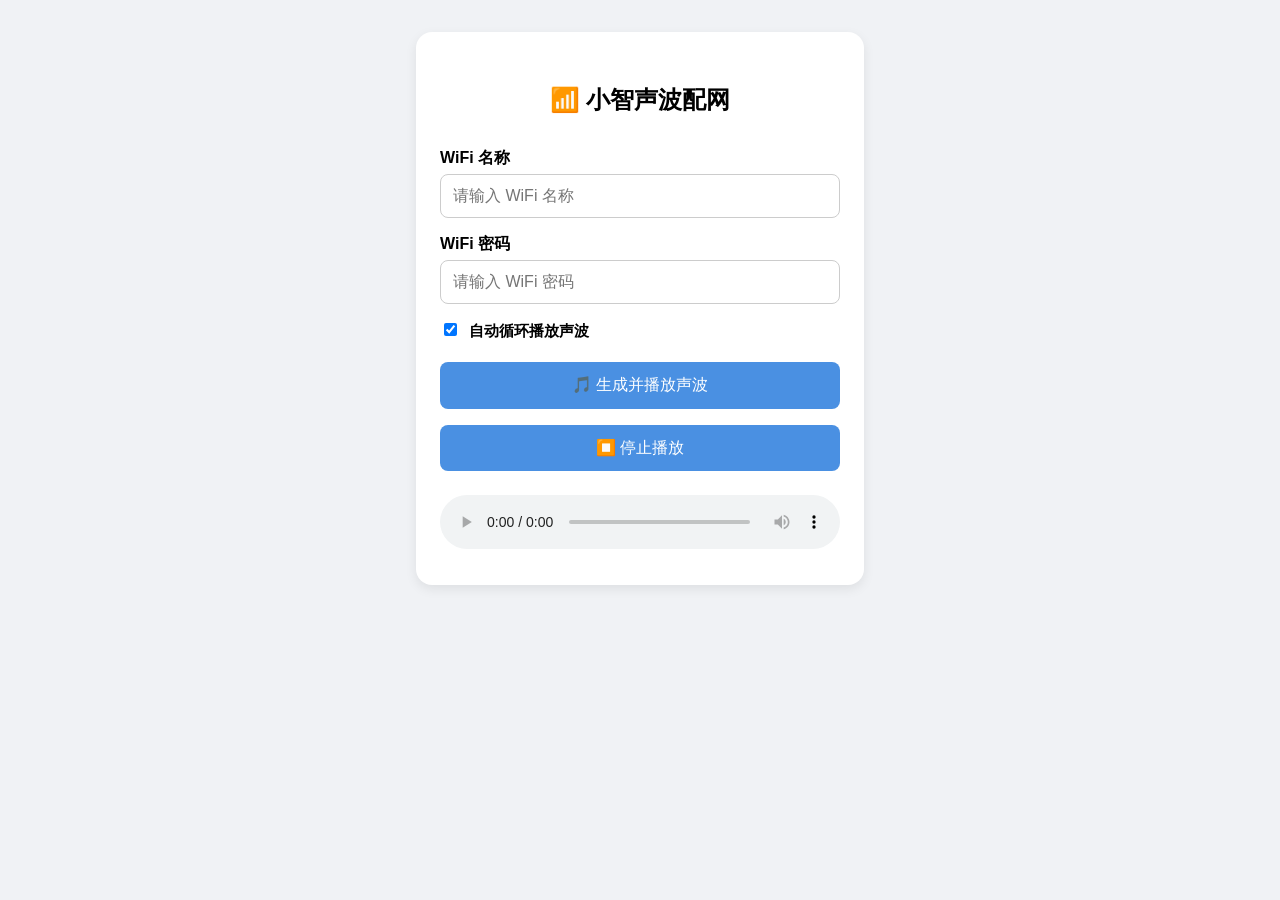
<file: firmware/scripts/sonic_wifi_config.html>
<!DOCTYPE html>
<html lang="zh">
<head>
  <meta charset="UTF-8" />
  <title>小智声波配网</title>
  <meta name="viewport" content="width=device-width, initial-scale=1.0" />
  <style>
    body {
      font-family: "Segoe UI", "PingFang SC", sans-serif;
      background: #f0f2f5;
      margin: 0;
      padding: 2rem 1rem;
      display: flex;
      justify-content: center;
    }
    .card {
      background: #fff;
      padding: 2rem 1.5rem;
      border-radius: 16px;
      box-shadow: 0 4px 12px rgba(0, 0, 0, 0.08);
      max-width: 400px;
      width: 100%;
    }
    h2 {
      text-align: center;
      margin-bottom: 2rem;
    }
    label {
      font-weight: bold;
      display: block;
      margin: 1rem 0 0.3rem;
    }
    input[type="text"],
    input[type="password"] {
      width: 100%;
      padding: 0.75rem;
      font-size: 1rem;
      border-radius: 8px;
      border: 1px solid #ccc;
      box-sizing: border-box;
    }
    input[type="checkbox"] {
      margin-right: 0.5rem;
    }
    .checkbox-container {
      margin-top: 1rem;
      font-size: 0.95rem;
    }
    button {
      width: 100%;
      margin-top: 1rem;
      padding: 0.8rem;
      font-size: 1rem;
      border: none;
      border-radius: 8px;
      background-color: #4a90e2;
      color: #fff;
      cursor: pointer;
      transition: background-color 0.2s;
    }
    button:hover {
      background-color: #357ab8;
    }
    button:active {
      background-color: #2f6ea2;
    }
    audio {
      margin-top: 1.5rem;
      width: 100%;
      outline: none;
    }
  </style>
</head>
<body>
  <div class="card">
    <h2>📶 小智声波配网</h2>
    <label for="ssid">WiFi 名称</label>
    <input id="ssid" type="text" value="" placeholder="请输入 WiFi 名称" />

    <label for="pwd">WiFi 密码</label>
    <input id="pwd" type="password" value="" placeholder="请输入 WiFi 密码" />

    <div class="checkbox-container">
      <label><input type="checkbox" id="loopCheck" checked /> 自动循环播放声波</label>
    </div>

    <button onclick="generate()">🎵 生成并播放声波</button>
    <button onclick="stopPlay()">⏹️ 停止播放</button>
    <audio id="player" controls></audio>
  </div>

  <script>
    const MARK = 1800;
    const SPACE = 1500;
    const SAMPLE_RATE = 44100;
    const BIT_RATE = 100;
    const START_BYTES = [0x01, 0x02];
    const END_BYTES = [0x03, 0x04];
    let loopTimer = null;

    function checksum(data) {
      return data.reduce((sum, b) => (sum + b) & 0xff, 0);
    }

    function toBits(byte) {
      const bits = [];
      for (let i = 7; i >= 0; i--) bits.push((byte >> i) & 1);
      return bits;
    }

    function afskModulate(bits) {
      const samplesPerBit = SAMPLE_RATE / BIT_RATE;
      const totalSamples = Math.floor(bits.length * samplesPerBit);
      const buffer = new Float32Array(totalSamples);
      for (let i = 0; i < bits.length; i++) {
        const freq = bits[i] ? MARK : SPACE;
        for (let j = 0; j < samplesPerBit; j++) {
          const t = (i * samplesPerBit + j) / SAMPLE_RATE;
          buffer[i * samplesPerBit + j] = Math.sin(2 * Math.PI * freq * t);
        }
      }
      return buffer;
    }

    function floatTo16BitPCM(floatSamples) {
      const buffer = new Uint8Array(floatSamples.length * 2);
      for (let i = 0; i < floatSamples.length; i++) {
        const s = Math.max(-1, Math.min(1, floatSamples[i]));
        const val = s < 0 ? s * 0x8000 : s * 0x7fff;
        buffer[i * 2] = val & 0xff;
        buffer[i * 2 + 1] = (val >> 8) & 0xff;
      }
      return buffer;
    }

    function buildWav(pcm) {
      const wavHeader = new Uint8Array(44);
      const dataLen = pcm.length;
      const fileLen = 36 + dataLen;

      const writeStr = (offset, str) => {
        for (let i = 0; i < str.length; i++) wavHeader[offset + i] = str.charCodeAt(i);
      };
      const write32 = (offset, value) => {
        wavHeader[offset] = value & 0xff;
        wavHeader[offset + 1] = (value >> 8) & 0xff;
        wavHeader[offset + 2] = (value >> 16) & 0xff;
        wavHeader[offset + 3] = (value >> 24) & 0xff;
      };
      const write16 = (offset, value) => {
        wavHeader[offset] = value & 0xff;
        wavHeader[offset + 1] = (value >> 8) & 0xff;
      };

      writeStr(0, 'RIFF');
      write32(4, fileLen);
      writeStr(8, 'WAVE');
      writeStr(12, 'fmt ');
      write32(16, 16);
      write16(20, 1);
      write16(22, 1);
      write32(24, SAMPLE_RATE);
      write32(28, SAMPLE_RATE * 2);
      write16(32, 2);
      write16(34, 16);
      writeStr(36, 'data');
      write32(40, dataLen);

      return new Blob([wavHeader, pcm], { type: 'audio/wav' });
    }

    function generate() {
      stopPlay();
      const ssid = document.getElementById('ssid').value.trim();
      const pwd = document.getElementById('pwd').value.trim();
      const dataStr = ssid + '\n' + pwd;
      const textBytes = Array.from(new TextEncoder().encode(dataStr));
      const fullBytes = [...START_BYTES, ...textBytes, checksum(textBytes), ...END_BYTES];

      let bits = [];
      fullBytes.forEach((b) => (bits = bits.concat(toBits(b))));

      const floatBuf = afskModulate(bits);
      const pcmBuf = floatTo16BitPCM(floatBuf);
      const wavBlob = buildWav(pcmBuf);

      const audio = document.getElementById('player');
      audio.src = URL.createObjectURL(wavBlob);
      audio.load();
      audio.play();

      // 修改了这里：使用 'ended' 事件来实现循环播放
      if (document.getElementById('loopCheck').checked) {
        audio.onended = function() {
          audio.currentTime = 0;  // 从头开始
          audio.play();           // 重新播放
        };
      }
    }

    function stopPlay() {
      const audio = document.getElementById('player');
      audio.pause();
      audio.onended = null;  // 清除事件监听
    }
  </script>
</body>
</html>
</file>
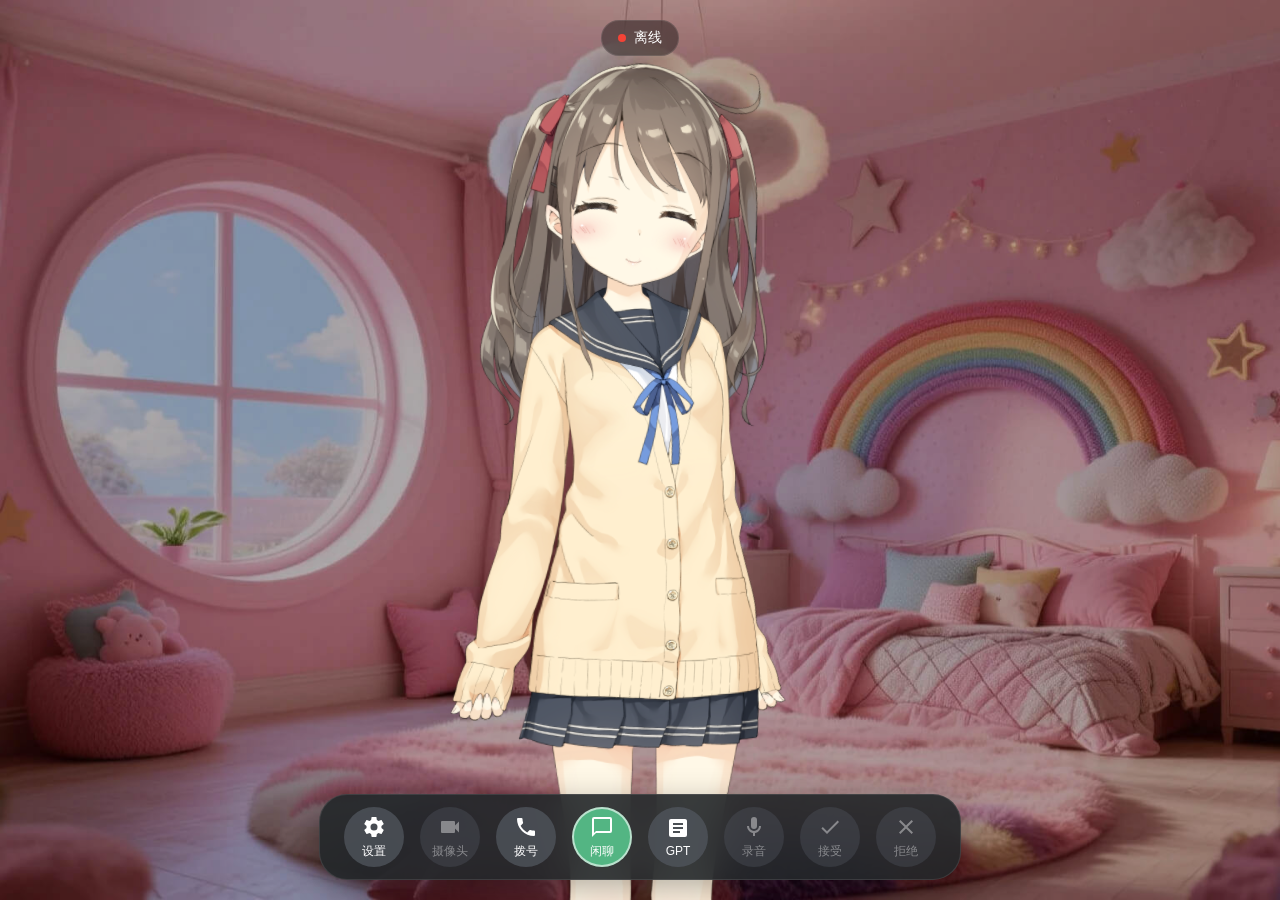
<file: server/test/test_page.html>
<!DOCTYPE html>
<html lang="zh-CN">

<head>
    <meta charset="UTF-8">
    <meta name="viewport" content="width=device-width, initial-scale=1.0">
    <title>小智服务器测试页面</title>
    <link rel="stylesheet" href="css/test_page.css?v=0422">
    <script>
        // 检测是否使用file://协议打开
        if (window.location.protocol === 'file:') {
            document.addEventListener('DOMContentLoaded', function () {
                // 创建背景模糊遮罩
                const overlayDiv = document.createElement('div');
                overlayDiv.className = 'file-protocol-overlay';
                document.body.appendChild(overlayDiv);

                // 创建警告框
                const warningDiv = document.createElement('div');
                warningDiv.id = 'fileProtocolWarning';
                warningDiv.innerHTML = `
                    <h2>⚠️ 警告：请使用HTTP服务器打开此页面</h2>
                    <p>您当前使用的是本地文件方式打开页面（file://协议），这可能导致页面功能异常。</p>
                    <p>您可以使用nginx映射启动测试页面，也可以请按照以下步骤使用python启动测试http服务：</p>
                    <ol>
                        <li>打开命令行终端</li>
                        <li>命令行进入到 xiaozhi-server/test 目录</li>
                        <li>执行以下命令启动HTTP服务器：</li>
                    </ol>
                    <pre>python -m http.server 8006</pre>
                    <p>然后在浏览器中访问：<strong>http://localhost:8006/test_page.html</strong></p>
                `;
                document.body.appendChild(warningDiv);
            });
        }
    </script>
</head>

<body>
    <!-- 背景容器 -->
    <div class="background-container" id="backgroundContainer">
        <div class="background-overlay"></div>
    </div>

    <!-- 主容器 -->
    <div class="container">

        <!-- 摄像头显示区域（可拖动） -->
        <div class="camera-container" id="cameraContainer">
            <video id="cameraVideo" autoplay playsinline muted></video>
            <div class="camera-switch-mask" id="cameraSwitchMask">
                <div class="camera-switch-container">
                    <!-- 摄像头切换按钮 -->
                    <div class="camera-switch" id="cameraSwitch">
                        <svg class="btn-icon" viewBox="0 0 1024 1024" version="1.1" xmlns="http://www.w3.org/2000/svg" p-id="7319" width="32" height="32"><path d="M722.1 530.3c0-44.9-13.8-86.5-37.2-120.9-0.3-0.6-0.6-1.2-0.9-1.7-2.9-4.2-6.1-8.1-9.2-12-0.4-0.5-0.7-1-1.1-1.5-21.4-26.3-48.3-46.7-78.7-59.9-0.8-0.4-1.7-0.8-2.5-1.2-4.9-2-9.8-3.8-14.9-5.5-1.8-0.6-3.6-1.3-5.4-1.8-4.4-1.3-8.8-2.4-13.3-3.5-2.5-0.6-4.9-1.2-7.4-1.7-1.2-0.2-2.4-0.6-3.6-0.8-3.3-0.6-6.7-0.8-10-1.3-2.3-0.3-4.6-0.7-6.9-0.9-5.6-0.5-11.2-0.8-16.7-0.9-1 0-2-0.1-3-0.1-0.2 0-0.3 0.1-0.5 0.1-42.8 0-84.6 13.1-120.4 38.6-11.5 8.1-14.2 24.1-6.2 35.7 8 11.6 23.8 14.4 35.2 6.3 27.7-19.7 60-29.6 93.1-29.3 4.8 0 9.5 0.3 14.1 0.7 1.4 0.2 2.8 0.4 4.3 0.5 3.8 0.5 7.6 1 11.3 1.8 1.6 0.3 3.3 0.8 4.9 1.1 3.7 0.8 7.3 1.7 10.9 2.8 1.1 0.4 2.2 0.8 3.4 1.2 4.1 1.3 8.1 2.8 12 4.5 0.4 0.2 0.8 0.4 1.2 0.5 23.6 10.3 44.3 26.1 60.4 45.9 0.1 0.1 0.2 0.3 0.3 0.4 22.7 28 36.4 63.9 36.4 102.9h-42.2L697 632.9l67.5-102.6h-42.4z m-119 133c-27.9 19.8-60.5 29.7-93.9 29.3-4.4-0.1-8.8-0.3-13.1-0.7-1.8-0.2-3.5-0.5-5.3-0.7-3.4-0.5-6.8-0.9-10.1-1.6-2-0.4-4-0.9-6.1-1.4-3.3-0.8-6.5-1.5-9.7-2.5-1.5-0.5-3-1-4.6-1.5-3.7-1.2-7.3-2.5-10.8-4-0.8-0.3-1.6-0.7-2.4-1.1-4.1-1.9-8.2-3.8-12.2-6l-0.6-0.3c-13.4-7.5-25.7-16.8-36.4-27.7-0.2-0.2-0.3-0.4-0.5-0.6-3.3-3.4-6.5-6.9-9.5-10.7-0.6-0.8-1.3-1.6-1.9-2.5-21.9-27.8-35.1-63-35.1-101.2h42.2l-67.5-102.6-67.5 102.6h42.2c0 45 13.9 86.7 37.3 121.1 0.3 0.5 0.5 1 0.8 1.5 2.4 3.5 5.1 6.8 7.7 10.1 1 1.3 1.9 2.6 2.9 3.8 3.9 4.7 7.9 9.2 12.1 13.5 0.4 0.4 0.8 0.9 1.2 1.3 14.1 14.3 30.1 26.4 47.4 36 0.5 0.3 0.9 0.6 1.4 0.8 5 2.7 10.1 5.2 15.3 7.5l3.9 1.8c4.4 1.9 9 3.5 13.6 5.1 2.2 0.7 4.4 1.5 6.6 2.2 4 1.2 8.1 2.2 12.3 3.2 2.8 0.7 5.5 1.4 8.3 1.9 1.2 0.3 2.3 0.6 3.4 0.8 3.9 0.7 7.8 1.1 11.8 1.6l4.2 0.6c7 0.7 14.1 1.2 21.1 1.2 42.9 0 84.7-13.3 120.6-38.8 11.4-8.2 14.2-24.1 6.2-35.8-8-11.5-23.8-14.3-35.3-6.2z m271.3-421.6H763c-26.5 0-82.9-119.7-112.5-119.7H370.6c-29.6 0-85.9 119.7-112.4 119.7H147.5c-46.3 0-83.9 40.2-83.9 89.7v478.8c0 49.6 37.6 89.8 83.9 89.8h726.9c46.3 0 83.9-40.1 83.9-89.8V331.4c0-49.5-37.6-89.7-83.9-89.7z m28 538.6c0 33.1-25 59.8-55.9 59.8h-671c-30.9 0-55.9-26.8-55.9-59.8V361.4c0-33 25-59.8 55.9-59.8h111.2c25.8 0 82-119.7 111.6-119.7h223.2c29.5 0 85.6 119.7 111.5 119.7h113.5c30.9 0 55.9 26.8 55.9 59.8v418.9z" p-id="7320" fill="#ffffff"></path></svg>
                    </div>
                </div>
            </div>
        </div>

        <!-- 连接状态指示器 - 页面顶部中部 -->
        <div class="connection-status-top">
            <div class="status-indicator">
                <span class="status-dot status-disconnected"></span>
                <span id="connectionStatus">离线</span>
            </div>
        </div>

        <!-- 模型加载提示 -->
        <div class="model-container">
            <div class="model-loading" id="modelLoading">
                <div class="loading-char-float">
                    <div class="main-char">
                        <span>模</span><span>型</span><span>加</span><span>载</span><span>中</span><span>✨</span>
                    </div>
                    <div class="shadow-char">模型加载中✨</div>
                </div>
            </div>
        </div>

        <!-- Live2D Canvas 容器 -->
        <canvas id="live2d-stage"></canvas>

        <!-- 聊天消息流（弹幕样式） -->
        <div class="chat-container">
            <div class="chat-stream" id="chatStream">
                <!-- 聊天消息将动态插入这里 -->
            </div>
            <div class="chat-ipt" id="chatIpt">
                <input type="text" id="messageInput" autocomplete="off" placeholder="输入消息，按Enter发送">
            </div>
        </div>

        <!-- 底部控制栏 -->
        <div class="control-bar">
            <button class="control-btn" id="settingsBtn" title="设置">
                <svg class="btn-icon" viewBox="0 0 24 24" fill="currentColor">
                    <path
                        d="M12 15.5A3.5 3.5 0 0 1 8.5 12A3.5 3.5 0 0 1 12 8.5A3.5 3.5 0 0 1 15.5 12A3.5 3.5 0 0 1 12 15.5M19.43 12.97C19.47 12.65 19.5 12.33 19.5 12C19.5 11.67 19.47 11.34 19.43 11L21.54 9.37C21.73 9.22 21.78 8.95 21.66 8.73L19.66 5.27C19.54 5.05 19.27 4.96 19.05 5.05L16.56 6.05C16.04 5.66 15.5 5.32 14.87 5.07L14.5 2.42C14.46 2.18 14.25 2 14 2H10C9.75 2 9.54 2.18 9.5 2.42L9.13 5.07C8.5 5.32 7.96 5.66 7.44 6.05L4.95 5.05C4.73 4.96 4.46 5.05 4.34 5.27L2.34 8.73C2.22 8.95 2.27 9.22 2.46 9.37L4.57 11C4.53 11.34 4.5 11.67 4.5 12C4.5 12.33 4.53 12.65 4.57 12.97L2.46 14.63C2.27 14.78 2.22 15.05 2.34 15.27L4.34 18.73C4.46 18.95 4.73 19.03 4.95 18.95L7.44 17.94C7.96 18.34 8.5 18.68 9.13 18.93L9.5 21.58C9.54 21.82 9.75 22 10 22H14C14.25 22 14.46 21.82 14.5 21.58L14.87 18.93C15.5 18.68 16.04 18.34 16.56 17.94L19.05 18.95C19.27 19.03 19.54 18.95 19.66 18.73L21.66 15.27C21.78 15.05 21.73 14.78 21.54 14.63L19.43 12.97Z" />
                </svg>
                <span class="btn-text">设置</span>
            </button>

            <button class="control-btn" id="cameraBtn" title="请先连接服务器" disabled>
                <svg class="btn-icon" viewBox="0 0 24 24" fill="currentColor">
                    <path
                        d="M17,10.5V7A1,1 0 0,0 16,6H4A1,1 0 0,0 3,7V17A1,1 0 0,0 4,18H16A1,1 0 0,0 17,17V13.5L21,17.5V6.5L17,10.5Z" />
                </svg>
                <span class="btn-text">摄像头</span>
            </button>

            <button class="control-btn dial-btn" id="dialBtn" title="拨号">
                <svg class="btn-icon" viewBox="0 0 24 24" fill="currentColor">
                    <path
                        d="M6.62,10.79C8.06,13.62 10.38,15.94 13.21,17.38L15.41,15.18C15.69,14.9 16.08,14.82 16.43,14.93C17.55,15.3 18.75,15.5 20,15.5A1,1 0 0,1 21,16.5V20A1,1 0 0,1 20,21A17,17 0 0,1 3,4A1,1 0 0,1 4,3H7.5A1,1 0 0,1 8.5,4C8.5,5.25 8.7,6.45 9.07,7.57C9.18,7.92 9.1,8.31 8.82,8.59L6.62,10.79Z" />
                </svg>
                <span class="btn-text">拨号</span>
            </button>

            <!-- 模式切换按钮 -->
            <button class="control-btn mode-btn mode-active" id="chatModeBtn" title="闲聊模式（JoyInside）">
                <svg class="btn-icon" viewBox="0 0 24 24" fill="currentColor">
                    <path d="M20,2H4A2,2 0 0,0 2,4V22L6,18H20A2,2 0 0,0 22,16V4A2,2 0 0,0 20,2M20,16H6L4,18V4H20" />
                </svg>
                <span class="btn-text">闲聊</span>
            </button>

            <button class="control-btn mode-btn" id="taskModeBtn" title="任务模式（GPT）">
                <svg class="btn-icon" viewBox="0 0 24 24" fill="currentColor">
                    <path d="M14,17H7V15H14M17,13H7V11H17M17,9H7V7H17M19,3H5C3.89,3 3,3.89 3,5V19A2,2 0 0,0 5,21H19A2,2 0 0,0 21,19V5C21,3.89 20.1,3 19,3Z" />
                </svg>
                <span class="btn-text">GPT</span>
            </button>

            <button class="control-btn" id="recordBtn" title="开始录音" disabled>
                <svg class="btn-icon" viewBox="0 0 24 24" fill="currentColor">
                    <path
                        d="M12,2A3,3 0 0,1 15,5V11A3,3 0 0,1 12,14A3,3 0 0,1 9,11V5A3,3 0 0,1 12,2M19,11C19,14.53 16.39,17.44 13,17.93V21H11V17.93C7.61,17.44 5,14.53 5,11H7A5,5 0 0,0 12,16A5,5 0 0,0 17,11H19Z" />
                </svg>
                <span class="btn-text">录音</span>
            </button>

            <button class="control-btn" id="acceptBtn" title="请先连接服务器" disabled>
                <svg class="btn-icon" viewBox="0 0 24 24" fill="currentColor">
                    <path d="M9,16.17L4.83,12L3.41,13.41L9,19L21,7L19.59,5.59L9,16.17Z" />
                </svg>
                <span class="btn-text">接受</span>
            </button>

            <button class="control-btn" id="rejectBtn" title="请先连接服务器" disabled>
                <svg class="btn-icon" viewBox="0 0 24 24" fill="currentColor">
                    <path d="M19,6.41L17.59,5L12,10.59L6.41,5L5,6.41L10.59,12L5,17.59L6.41,19L12,13.41L17.59,19L19,17.59L13.41,12L19,6.41Z" />
                </svg>
                <span class="btn-text">拒绝</span>
            </button>
        </div>
    </div>

    <!-- 设置弹窗 -->
    <div class="modal" id="settingsModal">
        <div class="modal-content settings-modal">
            <div class="modal-header">
                <h2>设置</h2>
                <button class="close-btn" id="closeSettingsBtn">&times;</button>
            </div>
            <div class="modal-body">
                <div class="settings-tabs">
                    <button class="tab-btn active" data-tab="device">设备配置</button>
                    <button class="tab-btn" data-tab="mcp">MCP工具</button>
                    <button class="tab-btn" data-tab="other">数字人皮肤</button>
                </div>

                <div class="tab-content active" id="deviceTab">
                    <!-- 设备配置面板 -->
                    <div class="config-panel">
                        <div class="control-panel">
                            <div class="config-row">
                                <div class="config-item">
                                    <label for="deviceMac">设备MAC:</label>
                                    <input type="text" id="deviceMac" placeholder="device-id">
                                </div>
                            </div>
                            <div class="config-row">
                                <div class="config-item">
                                    <label for="clientId">客户端ID:</label>
                                    <input type="text" id="clientId" value="web_test_client" placeholder="client-id">
                                </div>
                                <div class="config-item">
                                    <label for="deviceName">设备名称:</label>
                                    <input type="text" id="deviceName" value="Web测试设备" maxlength="50"
                                        placeholder="deviceName">
                                </div>
                            </div>
                        </div>
                    </div>

                    <!-- 连接信息面板 -->
                    <div class="connection-controls">
                        <div class="input-group">
                            <label for="otaUrl">OTA服务器地址:</label>
                            <input type="text" id="otaUrl" value="http://127.0.0.1:8003/xiaozhi/ota/"
                                placeholder="OTA服务器地址，如：http://127.0.0.1:8003/xiaozhi/ota/" />
                        </div>
                        <div class="input-group">
                            <label for="serverUrl">WebSocket服务器地址:</label>
                            <input type="text" id="serverUrl" value="" readonly disabled
                                placeholder="填写OTA地址后，点击拨号按钮自动连接" />
                        </div>
                        <div class="input-group">
                            <label for="visionUrl">视觉分析地址:</label>
                            <input type="text" id="visionUrl" value="" readonly disabled placeholder="成功建立ws连接后自动获取" />
                        </div>
                    </div>
                </div>

                <div class="tab-content" id="mcpTab">
                    <!-- MCP 工具管理区域 -->
                    <div class="mcp-tools-container">
                        <div class="mcp-tools-header">
                            <h3>MCP 工具管理</h3>
                        </div>
                        <div class="mcp-tools-panel" id="mcpToolsPanel">
                            <div class="mcp-tools-list" id="mcpToolsContainer">
                                <!-- 工具列表将动态插入这里 -->
                            </div>
                            <div class="mcp-actions">
                                <button class="btn-primary" id="addMcpToolBtn">
                                    ➕ 添加新工具
                                </button>
                            </div>
                        </div>
                    </div>
                </div>

                <div class="tab-content" id="otherTab">
                    <div class="other-settings-panel">
                        <div class="control-panel">
                            <div class="config-row">
                                <div class="config-item">
                                    <label>选择模型:</label>
                                    <select id="live2dModelSelect" class="model-select">
                                        <option value="hiyori_pro_zh">hiyori (春日)</option>
                                        <option value="natori_pro_zh">natori (名取)</option>
                                    </select>
                                </div>
                            </div>
                            <div class="config-row">
                                <div class="config-item">
                                    <label></label>
                                    <button class="background-btn" id="backgroundBtn" title="切换背景">
                                        <svg class="btn-icon" viewBox="0 0 24 24" fill="currentColor">
                                            <path
                                                d="M12,18A6,6 0 0,1 6,12C6,11 6.25,10.03 6.7,9.2L5.24,7.74C4.46,8.97 4,10.43 4,12A8,8 0 0,0 12,20V23L16,19L12,15V18M12,4V1L8,5L12,9V6A6,6 0 0,1 18,12C18,13 17.75,13.97 17.3,14.8L18.76,16.26C19.54,15.03 20,13.57 20,12A8,8 0 0,0 12,4Z" />
                                        </svg>
                                        <span class="btn-text">切换背景</span>
                                    </button>
                                </div>
                            </div>
                        </div>
                    </div>
                </div>
            </div>
        </div>
    </div>

    <!-- MCP 工具编辑模态框 -->
    <div id="mcpToolModal" class="modal">
        <div class="modal-content">
            <div class="modal-header">
                <h2 id="mcpModalTitle">添加工具</h2>
                <button class="close-btn" id="closeMcpModalBtn">&times;</button>
            </div>
            <div class="modal-body">
                <div id="mcpErrorContainer"></div>
                <form id="mcpToolForm">
                    <div class="input-group">
                        <label for="mcpToolName">工具名称 *</label>
                        <input type="text" id="mcpToolName" placeholder="例如: self.get_device_status" required>
                    </div>
                    <div class="input-group">
                        <label for="mcpToolDescription">工具描述 *</label>
                        <textarea id="mcpToolDescription" placeholder="详细描述工具的功能和使用场景..." required></textarea>
                    </div>
                    <div class="input-group">
                        <div class="input-group-header">
                            <label>输入参数</label>
                            <button type="button" class="properties-btn-primary" id="addMcpPropertyBtn">
                                ➕ 添加参数
                            </button>
                        </div>
                        <div class="properties-container">
                            <div class="mcp-empty-state" id="mcpEmptyState">
                                暂无参数，点击上方按钮添加参数
                            </div>
                            <div class="mcp-properties-list" id="mcpPropertiesContainer">
                            </div>
                        </div>
                    </div>
                    <div class="input-group">
                        <label for="mcpMockResponse">
                            模拟返回结果 (JSON 格式，可选)
                            <span style="font-size: 12px; color: #999; font-weight: normal;">- 留空则返回默认成功消息</span>
                        </label>
                        <textarea id="mcpMockResponse" placeholder='{"success": true, "data": "执行成功"}'></textarea>
                    </div>
                    <div class="modal-actions">
                        <button type="button" class="btn-secondary" id="cancelMcpBtn">取消</button>
                        <button type="submit" class="btn-primary">保存</button>
                    </div>
                </form>
            </div>
        </div>
    </div>

    <!-- 参数编辑模态框 -->
    <div id="mcpPropertyModal" class="modal">
        <div class="modal-content property-modal">
            <div class="modal-header">
                <h2 id="mcpPropertyModalTitle">编辑参数</h2>
                <button class="close-btn" id="closeMcpPropertyModalBtn">&times;</button>
            </div>
            <div class="modal-body">
                <form id="mcpPropertyForm">
                    <input type="hidden" id="mcpPropertyIndex" value="-1">
                    <div class="input-group">
                        <label for="mcpPropertyName">参数名称 *</label>
                        <input type="text" id="mcpPropertyName" placeholder="例如: param_1" required>
                    </div>
                    <div class="input-group">
                        <label for="mcpPropertyType">数据类型 *</label>
                        <select id="mcpPropertyType" class="model-select" required>
                            <option value="string">字符串</option>
                            <option value="integer">整数</option>
                            <option value="number">数字</option>
                            <option value="boolean">布尔值</option>
                            <option value="array">数组</option>
                            <option value="object">对象</option>
                        </select>
                    </div>
                    <div class="input-group" id="mcpPropertyRangeGroup" style="display: none;">
                        <div class="config-row">
                            <div class="config-item">
                                <label for="mcpPropertyMinimum">最小值</label>
                                <input type="number" id="mcpPropertyMinimum" placeholder="可选">
                            </div>
                            <div class="config-item">
                                <label for="mcpPropertyMaximum">最大值</label>
                                <input type="number" id="mcpPropertyMaximum" placeholder="可选">
                            </div>
                        </div>
                    </div>
                    <div class="input-group">
                        <label for="mcpPropertyDescription">参数描述</label>
                        <input type="text" id="mcpPropertyDescription" placeholder="可选">
                    </div>
                    <div class="input-group">
                        <label class="mcp-checkbox-label">
                            <input type="checkbox" id="mcpPropertyRequired">
                            必填参数
                        </label>
                    </div>
                    <div class="modal-actions">
                        <button type="button" class="btn-secondary" id="cancelMcpPropertyBtn">取消</button>
                        <button type="submit" class="btn-primary">保存</button>
                    </div>
                </form>
            </div>
        </div>
    </div>

    <!-- 背景加载 -->
    <script src="js/ui/background-load.js?v=0422"></script>

    <!-- PIXI.js 2D渲染引擎 -->
    <script src="js/live2d/pixi.js?v=0422"></script>

    <!-- Live2D Cubism 4.0 SDK -->
    <script src="js/live2d/live2dcubismcore.min.js?v=0422"></script>
    <script src="js/live2d/cubism4.min.js?v=0422"></script>

    <!-- Live2D 管理器 -->
    <script src="js/live2d/live2d.js?v=0422"></script>

    <!-- Opus解码库 -->
    <script src="js/utils/libopus.js?v=0422"></script>

    <!-- 主应用入口 -->
    <script type="module" src="js/app.js?v=0422"></script>

    <!-- 全局错误处理 -->
    <script>
        // 添加全局错误处理
        window.addEventListener('error', function (event) {
            console.error('全局错误:', event.error);
        });

        // 添加未处理的Promise拒绝处理
        window.addEventListener('unhandledrejection', function (event) {
            console.error('未处理的Promise拒绝:', event.reason);
        });
    </script>
</body>

</html>
</file>
<file: server/test/css/test_page.css>
/* ==================== 全局样式重置 ==================== */
* {
    box-sizing: border-box;
    margin: 0;
    padding: 0;
}

body {
    font-family: 'PingFang SC', 'Microsoft YaHei', sans-serif;
    margin: 0;
    padding: 0;
    overflow: hidden;
    height: 100vh;
    width: 100vw;
}

/* ==================== 背景容器 ==================== */
.background-container {
    position: fixed;
    top: 0;
    left: 0;
    width: 100vw;
    height: 100vh;
    background-image: url('../images/1.png');
    background-size: cover;
    background-position: center;
    background-repeat: no-repeat;
    transition: background-image 0.5s ease-in-out;
    z-index: -2;
}

.background-overlay {
    position: absolute;
    top: 0;
    left: 0;
    width: 100%;
    height: 100%;
    background: rgba(0, 0, 0, 0.3);
    z-index: -1;
}

/* ==================== 主容器 ==================== */
.container {
    position: relative;
    width: 100vw;
    height: 100vh;
    display: flex;
    flex-direction: column;
    align-items: center;
    justify-content: flex-end;
    /* 从底部开始排列 */
    padding: 20px;
    padding-bottom: 0;
    /* 移除底部padding，让模型可以延伸到页面底部 */
}

/* ==================== 模型加载区 ==================== */
.model-container {
    position: absolute;
    top: 50%;
    left: 50%;
    width: 300px;
    height: 200px;
    transform: translate(-50%, -50%);
    user-select: none;
}

.model-loading {
    position: absolute;
    top: 0;
    left: 0;
    width: 100%;
    height: 100%;
    display: none;
    flex-direction: column;
    justify-content: center;
    align-items: center;
    z-index: 999;
    transition: opacity 0.5s ease-out, visibility 0.5s ease-out;
    background-image: linear-gradient(transparent 50%, rgba(88, 101, 242, 0.05) 50%);
    background-size: 100% 4px;
    animation: scan 1.26s linear infinite;
}

.loading-char-float {
    font-size: 22px;
    letter-spacing: 3px;
    position: relative;
}

.loading-char-float .main-char {
    color: #f0f8ff;
    text-shadow: 0 0 5px #5865f2, 0 0 10px rgba(88, 101, 242, 0.8);
    display: inline-block;
}

.loading-char-float .main-char span {
    animation: char-float 1.26s ease-in-out infinite;
    display: inline-block;
}

.loading-char-float .shadow-char {
    position: absolute;
    top: 3px;
    left: 0;
    color: rgba(88, 101, 242, 0.3);
    pointer-events: none;
    animation: shadow-float 1.26s ease-in-out infinite;
}

.loading-char-float .main-char span:nth-child(1) {
    animation-delay: 0s;
}

.loading-char-float .main-char span:nth-child(2) {
    animation-delay: 0.11s;
}

.loading-char-float .main-char span:nth-child(3) {
    animation-delay: 0.22s;
}

.loading-char-float .main-char span:nth-child(4) {
    animation-delay: 0.33s;
}

.loading-char-float .main-char span:nth-child(5) {
    animation-delay: 0.44s;
}

.loading-char-float .main-char span:nth-child(6) {
    animation-delay: 0.55s;
}

@keyframes scan {
    0% {
        background-position: 0 0;
    }

    100% {
        background-position: 0 100px;
    }
}

@keyframes char-float {

    0%,
    100% {
        transform: translateY(0);
        opacity: 1;
        text-shadow: 0 0 5px #5865f2, 0 0 10px rgba(88, 101, 242, 0.8);
    }

    50% {
        transform: translateY(-5px);
        opacity: 0.9;
        text-shadow: 0 0 10px #5865f2, 0 0 20px rgba(88, 101, 242, 0.8);
    }
}

@keyframes shadow-float {

    0%,
    100% {
        transform: translateY(3px);
        opacity: 0.3;
    }

    50% {
        transform: translateY(8px);
        opacity: 0.15;
    }
}

/* ==================== Live2D显示区域 ==================== */
#live2d-stage {
    position: fixed;
    top: 0;
    left: 0;
    width: 100vw;
    height: 100vh;
    display: block;
    z-index: 100;
    pointer-events: auto;
}

.status-indicator {
    position: absolute;
    top: 20px;
    left: 50%;
    transform: translateX(-50%);
    display: flex;
    align-items: center;
    gap: 8px;
    background: rgba(0, 0, 0, 0.4);
    backdrop-filter: blur(10px);
    padding: 8px 16px;
    border-radius: 20px;
    border: 1px solid rgba(255, 255, 255, 0.1);
    color: white;
    font-size: 14px;
    font-weight: 500;
    z-index: 10;
}

.status-dot {
    width: 8px;
    height: 8px;
    border-radius: 50%;
    animation: pulse 2s infinite;
}

.status-disconnected {
    background-color: #f44336;
}

.status-connecting {
    background-color: #ff9800;
}

.status-connected {
    background-color: #4caf50;
}

@keyframes pulse {

    0%,
    100% {
        opacity: 1;
    }

    50% {
        opacity: 0.5;
    }
}

/* ==================== 聊天消息流（弹幕样式） ==================== */
.chat-container {
    position: absolute;
    bottom: 150px;
    right: 20px;
    z-index: 100;
}

.chat-stream {
    width: 300px;
    max-height: 200px;
    overflow-y: auto;
    overflow-x: hidden;
    display: flex;
    flex-direction: column;
    gap: 8px;
    pointer-events: none;
    margin-bottom: 10px;
}

.chat-ipt {
    width: 100%;
    display: none;
    justify-content: center;
    margin-top: 10px;
}

.chat-ipt input {
    width: 100%;
    padding: 12px 16px;
    border: none;
    border-radius: 24px;
    background: rgba(35, 39, 42, 0.85);
    backdrop-filter: blur(10px);
    color: white;
    font-size: 14px;
    border: 1px solid rgba(255, 255, 255, 0.1);
    box-shadow: 0 4px 12px rgba(0, 0, 0, 0.1);
    transition: all 0.3s ease;
}

.chat-ipt input::placeholder {
    color: rgba(255, 255, 255, 0.5);
}

.chat-ipt input:focus {
    outline: none;
    border-color: rgba(88, 101, 242, 0.6);
    box-shadow: 0 4px 16px rgba(88, 101, 242, 0.3);
    background: rgba(45, 49, 52, 0.9);
}

.chat-message {
    animation: slideInRight 0.3s ease-out;
    pointer-events: auto;
}

.chat-message.ai .message-bubble {
    background: transparent;
    color: white;
    align-self: flex-end;
    text-shadow: 0 1px 2px rgba(0, 0, 0, 0.8);
}

.chat-message.user .message-bubble {
    background: rgba(88, 101, 242, 0.7);
    color: white;
    align-self: flex-start;
    text-shadow: 0 1px 2px rgba(0, 0, 0, 0.8);
    backdrop-filter: blur(5px);
    border: 1px solid rgba(255, 255, 255, 0.2);
}

.chat-message.system .message-bubble {
    background: transparent;
    color: #b9bbbe;
    align-self: center;
    text-shadow: 0 1px 2px rgba(0, 0, 0, 0.8);
}

.chat-message.ai .message-bubble.proposal-card {
    background: rgba(255, 196, 87, 0.16);
    border: 1px solid rgba(255, 196, 87, 0.45);
    color: #fff2c4;
    box-shadow: 0 0 18px rgba(255, 196, 87, 0.18);
}

.message-bubble {
    padding: 8px 12px;
    border-radius: 18px;
    font-size: 14px;
    max-width: 250px;
    word-wrap: break-word;
    backdrop-filter: blur(10px);
    border: 1px solid rgba(255, 255, 255, 0.1);
    animation: fadeIn 0.3s ease-out;
}

@keyframes slideInRight {
    from {
        transform: translateX(100%);
        opacity: 0;
    }

    to {
        transform: translateX(0);
        opacity: 1;
    }
}

@keyframes fadeIn {
    from {
        opacity: 0;
        transform: translateY(10px);
    }

    to {
        opacity: 1;
        transform: translateY(0);
    }
}

@keyframes fadeOut {
    from {
        opacity: 1;
    }

    to {
        opacity: 0;
    }
}

/* ==================== 底部控制栏 ==================== */
.control-bar {
    position: fixed;
    bottom: 20px;
    left: 50%;
    transform: translateX(-50%);
    display: flex;
    gap: 16px;
    background: rgba(35, 39, 42, 0.9);
    backdrop-filter: blur(20px);
    padding: 12px 24px;
    border-radius: 28px;
    border: 1px solid rgba(255, 255, 255, 0.1);
    box-shadow: 0 8px 32px rgba(0, 0, 0, 0.3);
    z-index: 1000;
    /* 确保控制栏在最上层 */
}

.control-btn {
    display: flex;
    flex-direction: column;
    align-items: center;
    justify-content: center;
    width: 60px;
    height: 60px;
    border: none;
    border-radius: 50%;
    background: rgba(79, 84, 92, 0.8);
    color: white;
    cursor: pointer;
    transition: all 0.2s ease;
    position: relative;
}

.control-btn:hover {
    background: rgba(114, 137, 218, 0.8);
    transform: translateY(-2px);
}

.control-btn:active {
    transform: translateY(0);
}

.control-btn:disabled {
    background: rgba(79, 84, 92, 0.4);
    color: rgba(255, 255, 255, 0.4);
    cursor: not-allowed;
    transform: none;
}

.control-btn:disabled:hover {
    background: rgba(79, 84, 92, 0.4);
    transform: none;
}

.btn-icon {
    width: 24px;
    height: 24px;
    margin-bottom: 4px;
}

.btn-text {
    font-size: 12px;
    font-weight: 500;
}

/* 拨号按钮特殊样式 */
.dial-btn.dial-active {
    background: rgba(237, 66, 69, 0.9);
}

.dial-btn.dial-active:hover {
    background: rgba(237, 66, 69, 1);
}

/* 录音按钮特殊样式 */
.control-btn.recording {
    background: rgba(237, 66, 69, 0.9);
    animation: pulse 1.5s infinite;
}

.control-btn.recording:hover {
    background: rgba(237, 66, 69, 1);
}

/* 模式切换按钮样式 */
.mode-btn {
    border: 2px solid transparent;
}

.mode-btn.mode-active {
    background: rgba(87, 196, 140, 0.9);
    border-color: rgba(255, 255, 255, 0.6);
}

.mode-btn.mode-active:hover {
    background: rgba(87, 196, 140, 1);
}

#taskModeBtn.mode-active {
    background: rgba(114, 137, 218, 0.9);
}

#taskModeBtn.mode-active:hover {
    background: rgba(114, 137, 218, 1);
}

.control-btn.proposal-pending {
    background: rgba(255, 196, 87, 0.95);
    color: #2a2110;
    box-shadow: 0 0 0 0 rgba(255, 196, 87, 0.8);
    animation: proposalPulse 1.2s infinite;
}

.control-btn.proposal-pending:hover {
    background: rgba(255, 205, 101, 1);
}

/* 摄像头按钮特殊样式 */
#cameraBtn.camera-active {
    background: rgba(237, 66, 69, 0.9);
}

#cameraBtn.camera-active:hover {
    background: rgba(237, 66, 69, 1);
}

/* 录音按钮脉冲动画 */
@keyframes pulse {
    0% {
        box-shadow: 0 0 0 0 rgba(237, 66, 69, 0.7);
    }

    70% {
        box-shadow: 0 0 0 10px rgba(237, 66, 69, 0);
    }

    100% {
        box-shadow: 0 0 0 0 rgba(237, 66, 69, 0);
    }
}

@keyframes proposalPulse {
    0% {
        box-shadow: 0 0 0 0 rgba(255, 196, 87, 0.7);
    }

    70% {
        box-shadow: 0 0 0 12px rgba(255, 196, 87, 0);
    }

    100% {
        box-shadow: 0 0 0 0 rgba(255, 196, 87, 0);
    }
}

/* ==================== 弹窗样式 ==================== */
.modal {
    display: none;
    position: fixed;
    top: 0;
    left: 0;
    width: 100vw;
    height: 100vh;
    background: rgba(0, 0, 0, 0.7);
    backdrop-filter: blur(5px);
    z-index: 2000;
    align-items: center;
    justify-content: center;
}

.modal-content {
    background: #36393f;
    border-radius: 12px;
    width: 90%;
    max-width: 500px;
    max-height: 80vh;
    overflow: hidden;
    box-shadow: 0 20px 60px rgba(0, 0, 0, 0.5);
    animation: modalSlideIn 0.3s ease-out;
}

.settings-modal {
    max-width: 700px;
    max-height: 85vh;
}

@keyframes modalSlideIn {
    from {
        opacity: 0;
        transform: scale(0.9) translateY(-20px);
    }

    to {
        opacity: 1;
        transform: scale(1) translateY(0);
    }
}

.modal-header {
    display: flex;
    align-items: center;
    justify-content: space-between;
    padding: 20px 24px;
    border-bottom: 1px solid #40444b;
    background: #2f3136;
}

.modal-header h2 {
    color: white;
    font-size: 20px;
    font-weight: 600;
    margin: 0;
}

.close-btn {
    background: none;
    border: none;
    color: #b9bbbe;
    font-size: 24px;
    cursor: pointer;
    width: 32px;
    height: 32px;
    display: flex;
    align-items: center;
    justify-content: center;
    border-radius: 4px;
    transition: background-color 0.2s;
}

.close-btn:hover {
    background: #40444b;
    color: white;
}

.modal-body {
    padding: 24px;
    max-height: calc(80vh - 80px);
    overflow-y: auto;
}

/* ==================== 输入组样式 ==================== */
.input-group {
    margin-bottom: 20px;
}

.input-group label {
    display: block;
    margin-bottom: 8px;
    color: #b9bbbe;
    font-size: 14px;
    font-weight: 500;
}

.input-group input,
.input-group textarea {
    width: 100%;
    padding: 12px;
    border: 1px solid #40444b;
    border-radius: 6px;
    background: #40444b;
    color: white;
    font-size: 14px;
    transition: border-color 0.2s;
}

.input-group input:focus,
.input-group textarea:focus {
    outline: none;
    border-color: #5865f2;
}

.input-group textarea {
    resize: vertical;
    min-height: 80px;
    font-family: inherit;
}

/* ==================== 按钮样式 ==================== */
.modal-actions {
    display: flex;
    gap: 12px;
    justify-content: flex-end;
    margin-top: 24px;
}

/* ==================== 文件协议警告样式 ==================== */
#fileProtocolWarning {
    position: fixed;
    top: 50%;
    left: 50%;
    transform: translate(-50%, -50%);
    width: 95%;
    max-width: 800px;
    background: linear-gradient(135deg, rgba(76, 175, 80, 0.95), rgba(56, 142, 60, 0.95));
    border: 3px solid #4caf50;
    border-radius: 16px;
    padding: 32px;
    z-index: 10000;
    box-shadow: 0 20px 60px rgba(0, 0, 0, 0.4);
    backdrop-filter: blur(15px);
    color: white;
    font-family: inherit;
    animation: fadeInUp 0.5s ease-out;
}

#fileProtocolWarning h2 {
    color: #e8f5e8;
    margin-bottom: 20px;
    font-size: 28px;
    font-weight: 700;
    text-shadow: 0 2px 4px rgba(0, 0, 0, 0.3);
}

#fileProtocolWarning p {
    margin-bottom: 16px;
    line-height: 1.6;
    font-size: 16px;
    color: #e8f5e8;
}

#fileProtocolWarning ol {
    margin: 16px 0;
    padding-left: 24px;
    font-size: 16px;
}

#fileProtocolWarning pre {
    background: rgba(255, 255, 255, 0.15);
    padding: 12px 16px;
    border-radius: 8px;
    margin: 12px 0;
    font-family: 'Courier New', monospace;
    font-size: 14px;
    overflow-x: auto;
    border: 1px solid rgba(255, 255, 255, 0.2);
}

#fileProtocolWarning strong {
    color: #c8e6c9;
    font-weight: 600;
}

/* 背景模糊遮罩 */
.file-protocol-overlay {
    position: fixed;
    top: 0;
    left: 0;
    width: 100vw;
    height: 100vh;
    background: rgba(0, 0, 0, 0.6);
    backdrop-filter: blur(10px);
    z-index: 9999;
    animation: fadeIn 0.3s ease-out;
}

/* 动画效果 */
@keyframes fadeIn {
    from {
        opacity: 0;
    }

    to {
        opacity: 1;
    }
}

@keyframes fadeInUp {
    from {
        opacity: 0;
        transform: translate(-50%, -40%);
    }

    to {
        opacity: 1;
        transform: translate(-50%, -50%);
    }
}

/* ==================== 连接信息样式 ==================== */
.connection-info {
    margin-top: 20px;
    padding: 16px;
    background: rgba(88, 101, 242, 0.1);
    border: 1px solid rgba(88, 101, 242, 0.3);
    border-radius: 8px;
    text-align: center;
}

.connection-info p {
    color: #b9bbbe;
    font-size: 14px;
    line-height: 1.4;
    margin: 0;
}

.btn-primary {
    background: #5865f2;
    color: white;
    border: none;
    padding: 10px 20px;
    border-radius: 6px;
    cursor: pointer;
    font-size: 14px;
    font-weight: 500;
    transition: background-color 0.2s;
}

.btn-primary:hover {
    background: #4752c4;
}

.btn-secondary {
    background: #4f545c;
    color: white;
    border: none;
    padding: 10px 20px;
    border-radius: 6px;
    cursor: pointer;
    font-size: 14px;
    font-weight: 500;
    transition: background-color 0.2s;
}

.btn-secondary:hover {
    background: #5d6269;
}

/* ==================== 设置标签页样式 ==================== */
.settings-tabs {
    display: flex;
    border-bottom: 1px solid #40444b;
    margin-bottom: 20px;
}

.tab-btn {
    background: none;
    border: none;
    color: #b9bbbe;
    padding: 12px 24px;
    cursor: pointer;
    font-size: 14px;
    font-weight: 500;
    border-bottom: 2px solid transparent;
    transition: all 0.2s;
}

.tab-btn.active {
    color: white;
    border-bottom-color: #5865f2;
}

.tab-btn:hover:not(.active) {
    color: white;
    background: #40444b;
}

.tab-content {
    display: none;
}

.tab-content.active {
    display: block;
}

/* ==================== 配置面板样式 ==================== */
.config-panel {
    background: #2f3136;
    border-radius: 8px;
    padding: 20px;
}

.config-row {
    display: flex;
    gap: 16px;
    margin-bottom: 16px;
}

.config-item {
    flex: 1;
}

.config-item label {
    display: block;
    margin-bottom: 6px;
    color: #b9bbbe;
    font-size: 12px;
    font-weight: 500;
}

.config-item input {
    width: 100%;
    padding: 8px 12px;
    border: 1px solid #40444b;
    border-radius: 4px;
    background: #40444b;
    color: white;
    font-size: 14px;
}

.model-select {
    width: 100%;
    padding: 10px 40px 10px 14px;
    border: 1px solid #40444b;
    border-radius: 8px;
    background: #40444b;
    color: #ffffff;
    font-size: 14px;
    font-weight: 500;
    cursor: pointer;
    appearance: none;
    -webkit-appearance: none;
    -moz-appearance: none;
    background-image: url("data:image/svg+xml;charset=utf-8,%3Csvg xmlns='http://www.w3.org/2000/svg' width='16' height='16' viewBox='0 0 24 24' fill='%23ffffff'%3E%3Cpath d='M7 10l5 5 5-5z'/%3E%3C/svg%3E");
    background-repeat: no-repeat;
    background-position: right 12px center;
    background-size: 16px 16px;
}

.model-select:hover {
    border-color: #5865f2;
}

.model-select:focus {
    outline: none;
    border-color: #5865f2;
}

.model-select option {
    background: #2f3136;
    color: #ffffff;
    padding: 12px;
    font-size: 14px;
}

.background-btn {
    width: 100%;
    padding: 10px 14px;
    border: 1px solid #40444b;
    border-radius: 8px;
    background: #40444b;
    color: #ffffff;
    font-size: 14px;
    font-weight: 500;
    cursor: pointer;
    display: flex;
    align-items: center;
    justify-content: center;
    gap: 8px;
    transition: all 0.3s ease;
}

.background-btn:hover {
    background: #4f545c;
}

.background-btn:active {
    background: #40444b;
}

.background-btn .btn-icon {
    width: 20px;
    height: 20px;
    fill: #ffffff;
}

/* ==================== MCP工具样式 ==================== */
.mcp-tools-container {
    background: #2f3136;
    border-radius: 8px;
    padding: 0;
    overflow: hidden;
}

.mcp-tools-header {
    display: flex;
    justify-content: space-between;
    align-items: center;
    padding: 16px 20px;
    background: #36393f;
    border-bottom: 1px solid #40444b;
}

.mcp-tools-header h3 {
    margin: 0;
    color: #ffffff;
    font-size: 16px;
    font-weight: 600;
}

.mcp-tools-panel {
    padding: 20px;
}

.mcp-tools-list {
    min-height: 200px;
    max-height: 300px;
    overflow-y: auto;
    margin-bottom: 16px;
}

/* MCP工具卡片样式 */
.mcp-tool-card {
    background: #36393f;
    border: 1px solid #40444b;
    border-radius: 8px;
    padding: 16px;
    margin-bottom: 12px;
    transition: background-color 0.2s;
}

.mcp-tool-card:hover {
    background: #40444b;
}

.mcp-tool-header {
    display: flex;
    justify-content: space-between;
    align-items: center;
    margin-bottom: 8px;
}

.mcp-tool-name {
    font-weight: 600;
    color: white;
    font-size: 14px;
}

.mcp-tool-actions {
    display: flex;
    gap: 8px;
}

.mcp-edit-btn {
    padding: 4px 10px;
    border: none;
    border-radius: 4px;
    background-color: #2196f3;
    color: white;
    cursor: pointer;
    font-size: 12px;
    transition: background-color 0.2s;
}

.mcp-edit-btn:hover {
    background-color: #1976d2;
}

.mcp-delete-btn {
    padding: 4px 10px;
    border: none;
    border-radius: 4px;
    background-color: #f44336;
    color: white;
    cursor: pointer;
    font-size: 12px;
    transition: background-color 0.2s;
}

.mcp-delete-btn:hover {
    background-color: #d32f2f;
}

.mcp-tool-description {
    color: #b9bbbe;
    font-size: 13px;
    line-height: 1.4;
    margin-bottom: 12px;
}

.mcp-tool-info {
    background: #2f3136;
    border-radius: 4px;
    padding: 8px;
}

.mcp-tool-info-row {
    display: flex;
    justify-content: space-between;
    margin-bottom: 4px;
}

.mcp-tool-info-label {
    color: #b9bbbe;
    font-size: 12px;
}

.mcp-tool-info-value {
    color: white;
    font-size: 12px;
    font-weight: 500;
}

.mcp-actions {
    text-align: center;
}

.properties-container {
    background: #2f3136;
    border: 1px solid #40444b;
    border-radius: 6px;
    padding: 16px;
    margin-bottom: 12px;
}

.properties-container #addMcpPropertyBtn {
    display: block;
    margin: 0 auto;
}

.properties-container #addMcpPropertyBtn:hover {
    background: #4752c4;
}

.mcp-checkbox-label {
    display: flex;
    align-items: center;
    gap: 8px;
    margin-top: 8px;
    color: #b9bbbe;
    font-size: 13px;
    cursor: pointer;
    justify-content: flex-start;
}

.mcp-checkbox-label input[type="checkbox"] {
    width: 16px;
    height: 16px;
    cursor: pointer;
}

.mcp-property-name {
    color: white;
    font-size: 14px;
    font-weight: 500;
}

.mcp-property-header {
    display: flex;
    justify-content: space-between;
    align-items: center;
    margin-bottom: 8px;
}

.mcp-properties-list {
    display: flex;
    flex-wrap: wrap;
    gap: 12px;
    min-height: 60px;
    padding: 8px;
}

.input-group-header {
    display: flex;
    justify-content: space-between;
    align-items: center;
    margin-bottom: 8px;
}

.input-group-header label {
    margin-bottom: 0;
}

.input-group-header .properties-btn-primary {
    margin: 0;
}

.mcp-empty-state {
    text-align: center;
    padding: 20px;
    color: #999;
    font-size: 14px;
    width: 100%;
    display: none;
}

.properties-btn-primary {
    background: #2196f3;
    color: white;
    border: none;
    padding: 6px 12px;
    border-radius: 4px;
    cursor: pointer;
    font-size: 12px;
    font-weight: 500;
    transition: background-color 0.2s;
    display: block;
    margin: 0 auto;
}

.properties-btn-primary:hover {
    background: #2196f3;
}

.mcp-property-card {
    background: #36393f;
    border: 1px solid #40444b;
    border-radius: 8px;
    padding: 12px;
    width: 100%;
    cursor: pointer;
    transition: all 0.2s ease;
}

.mcp-property-card:hover {
    background: #40444b;
    border-color: #5865f2;
}

.mcp-property-card:active {
    transform: none;
}

.mcp-property-row-label {
    display: flex;
    align-items: flex-start;
    margin-bottom: 6px;
    gap: 8px;
}

.mcp-property-label {
    color: #b9bbbe;
    font-size: 13px;
    width: 60px;
    flex-shrink: 0;
    text-align: left;
}

.mcp-property-value {
    color: white;
    font-size: 13px;
    flex: 1;
    word-break: break-all;
}

.mcp-property-required-badge {
    color: #f44336;
    font-size: 12px;
}

.mcp-property-row-action {
    display: flex;
    justify-content: flex-end;
    margin-top: 6px;
    padding-top: 6px;
    border-top: 1px solid #40444b;
}

.mcp-property-delete-btn {
    background: #f44336;
    color: white;
    border: none;
    padding: 4px 12px;
    border-radius: 4px;
    cursor: pointer;
    font-size: 11px;
    transition: background-color 0.2s;
}

.mcp-property-delete-btn:hover {
    background: #d32f2f;
}

.mcp-property-card-optional {
    background: #4f545c;
    color: #b9bbbe;
    font-size: 11px;
    padding: 2px 8px;
    border-radius: 4px;
}

.property-modal {
    max-width: 450px;
}

/* ==================== 音频可视化器样式 ==================== */
.audio-visualizer {
    position: fixed;
    bottom: 100px;
    left: 20px;
    width: 200px;
    height: 60px;
    background: rgba(0, 0, 0, 0.3);
    backdrop-filter: blur(10px);
    border-radius: 10px;
    border: 1px solid rgba(255, 255, 255, 0.1);
    z-index: 999;
}

/* 滚动条样式 */
.chat-stream::-webkit-scrollbar,
.modal-body::-webkit-scrollbar,
.mcp-tools-list::-webkit-scrollbar {
    width: 6px;
}

.chat-stream::-webkit-scrollbar-track,
.modal-body::-webkit-scrollbar-track,
.mcp-tools-list::-webkit-scrollbar-track {
    background: #2f3136;
    border-radius: 3px;
}

.chat-stream::-webkit-scrollbar-thumb,
.modal-body::-webkit-scrollbar-thumb,
.mcp-tools-list::-webkit-scrollbar-thumb {
    background: #40444b;
    border-radius: 3px;
}

.chat-stream::-webkit-scrollbar-thumb:hover,
.modal-body::-webkit-scrollbar-thumb:hover,
.mcp-tools-list::-webkit-scrollbar-thumb:hover {
    background: #4f545c;
}

/* ==================== 摄像头显示区域样式 ==================== */
.camera-container {
    position: fixed;
    top: 20px;
    left: 20px;
    width: 180px;
    height: 240px;
    background: rgba(0, 0, 0, 0.5);
    backdrop-filter: blur(10px);
    border-radius: 8px;
    border: 1px solid rgba(255, 255, 255, 0.2);
    z-index: 1000;
    display: none;
    overflow: hidden;
    box-shadow: 0 4px 20px rgba(0, 0, 0, 0.3);
    cursor: move;
}

.camera-container.active {
    display: block;
}

.camera-container.dragging {
    cursor: grabbing;
    box-shadow: 0 8px 30px rgba(0, 0, 0, 0.4);
    border-color: rgba(88, 101, 242, 0.5);
}

@keyframes flipWithPosition {
    0% {
        transform: var(--original-transform) rotateY(0deg);
    }

    100% {
        transform: var(--original-transform) rotateY(180deg);
    }
}


.camera-container.flip {
    animation: flipWithPosition 0.5s ease-in-out 1 forwards;
}

#cameraVideo {
    width: 100%;
    height: 100%;
    object-fit: cover;
    background: #1a1a1a;
    pointer-events: none;
    transform: scaleX(-1);
}

.camera-switch-mask {
    position: absolute;
    top: 0;
    right: 0;
    bottom: 0;
    left: 0;
}

.camera-switch-container {
    position: absolute;
    bottom: 10px;
    right: 10px;
}

.camera-switch {
    display: none;
    height: 20px;
    color: #fff;
}

.camera-switch .btn-icon {
    margin-bottom: 0;
}

.camera-switch.active {
    display: block;
}

/* ==================== 响应式设计 ==================== */
@media (max-width: 768px) {
    .container {
        padding: 10px;
    }

    .live2d-section {
        height: 60vh;
        margin-bottom: 10px;
    }

    .live2d-canvas {
        max-width: 300px;
        max-height: 450px;
    }

    .control-bar {
        bottom: 10px;
        padding: 8px 16px;
        gap: 12px;
    }

    .control-btn {
        width: 50px;
        height: 50px;
    }

    .btn-icon {
        width: 20px;
        height: 20px;
    }

    .btn-text {
        font-size: 10px;
    }

    .chat-container {
        width: 230px;
        right: 10px;
        bottom: 105px;
    }

    .message-bubble {
        max-width: 200px;
        font-size: 12px;
    }

    .modal-content {
        width: 95%;
        margin: 10px;
    }

    .config-row {
        flex-direction: column;
        gap: 12px;
    }

    .audio-visualizer {
        width: 150px;
        height: 50px;
        left: 10px;
        bottom: 80px;
    }

    .chat-ipt input {
        font-size: 12px;
    }

    .camera-container {
        width: 130px;
        height: 180px;
    }

    .status-indicator {
        font-size: 12px;
    }
}

@media (max-width: 480px) {
    .live2d-section {
        height: 50vh;
    }

    .live2d-canvas {
        max-width: 250px;
        max-height: 350px;
    }

    .control-bar {
        gap: 8px;
        padding: 6px 12px;
    }

    .control-btn {
        width: 45px;
        height: 45px;
    }

    .btn-text {
        display: none;
    }

    .chat-stream {
        width: 200px;
        max-height: 150px;
    }

    .audio-visualizer {
        width: 120px;
        height: 40px;
        left: 5px;
        bottom: 70px;
    }
}

/* 竖屏优化 */
@media (max-height: 700px) {
    .live2d-section {
        height: 55vh;
    }

    .live2d-canvas {
        max-height: 400px;
    }

    .chat-stream {
        bottom: 70px;
        max-height: 150px;
    }

    .audio-visualizer {
        bottom: 70px;
    }
}

/* 横屏优化 */
@media (min-width: 1024px) and (min-height: 600px) {
    .live2d-section {
        height: 75vh;
    }

    .live2d-canvas {
        max-width: 500px;
        max-height: 650px;
    }

    .chat-stream {
        width: 350px;
        max-height: 250px;
    }

    .audio-visualizer {
        width: 250px;
        height: 80px;
    }
}
</file>
